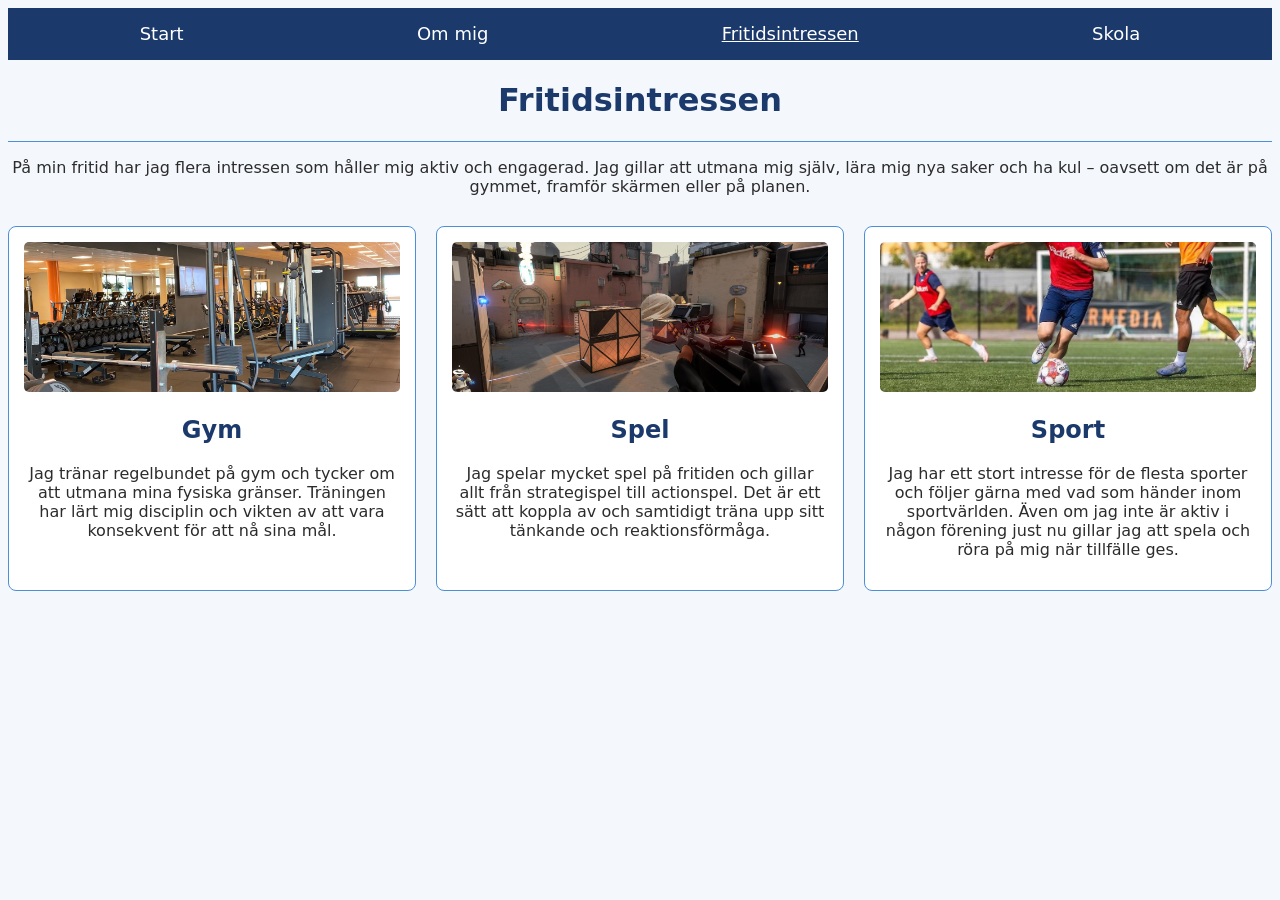
<file: projekt  prog/html/interests.html>
<!DOCTYPE html>
<html lang="sv">
<head>
    <meta charset="UTF-8">
    <title>Fritidsintressen</title>
    <link rel="stylesheet" href="../css/interests.css">
    <link rel="icon" href="../image/cv-favicon.jpg">
</head>
<body>

    <nav class="nav">
        <a href="index.html">Start</a>
        <a href="me.html">Om mig</a>
        <a href="interests.html" class="active">Fritidsintressen</a>
        <a href="mySchool.html">Skola</a>
    </nav>

    <h1>Fritidsintressen</h1>
    <hr>

    <p id="bodyp">På min fritid har jag flera intressen som håller mig aktiv och engagerad. 
    Jag gillar att utmana mig själv, lära mig nya saker och ha kul – 
    oavsett om det är på gymmet, framför skärmen eller på planen.</p>

    <div class="kort-container">
        <div class="kort">
            <img src="../image/gym.jpeg" alt="Gym">
            <h2>Gym</h2>
            <p>Jag tränar regelbundet på gym och tycker om att utmana 
            mina fysiska gränser. Träningen har lärt mig disciplin 
            och vikten av att vara konsekvent för att nå sina mål.</p>
        </div>

        <div class="kort">
            <img src="../image/spelbild.jpg" alt="Spel">
            <h2>Spel</h2>
            <p>Jag spelar mycket spel på fritiden och gillar allt från 
            strategispel till actionspel. Det är ett sätt att koppla av 
            och samtidigt träna upp sitt tänkande och reaktionsförmåga.</p>
        </div>

        <div class="kort">
            <img src="../image/fotboll.jpg" alt="Sport">
            <h2>Sport</h2>
            <p>Jag har ett stort intresse för de flesta sporter och 
            följer gärna med vad som händer inom sportvärlden. 
            Även om jag inte är aktiv i någon förening just nu 
            gillar jag att spela och röra på mig när tillfälle ges.</p>
        </div>
    </div>

</body>
</html>
</file>
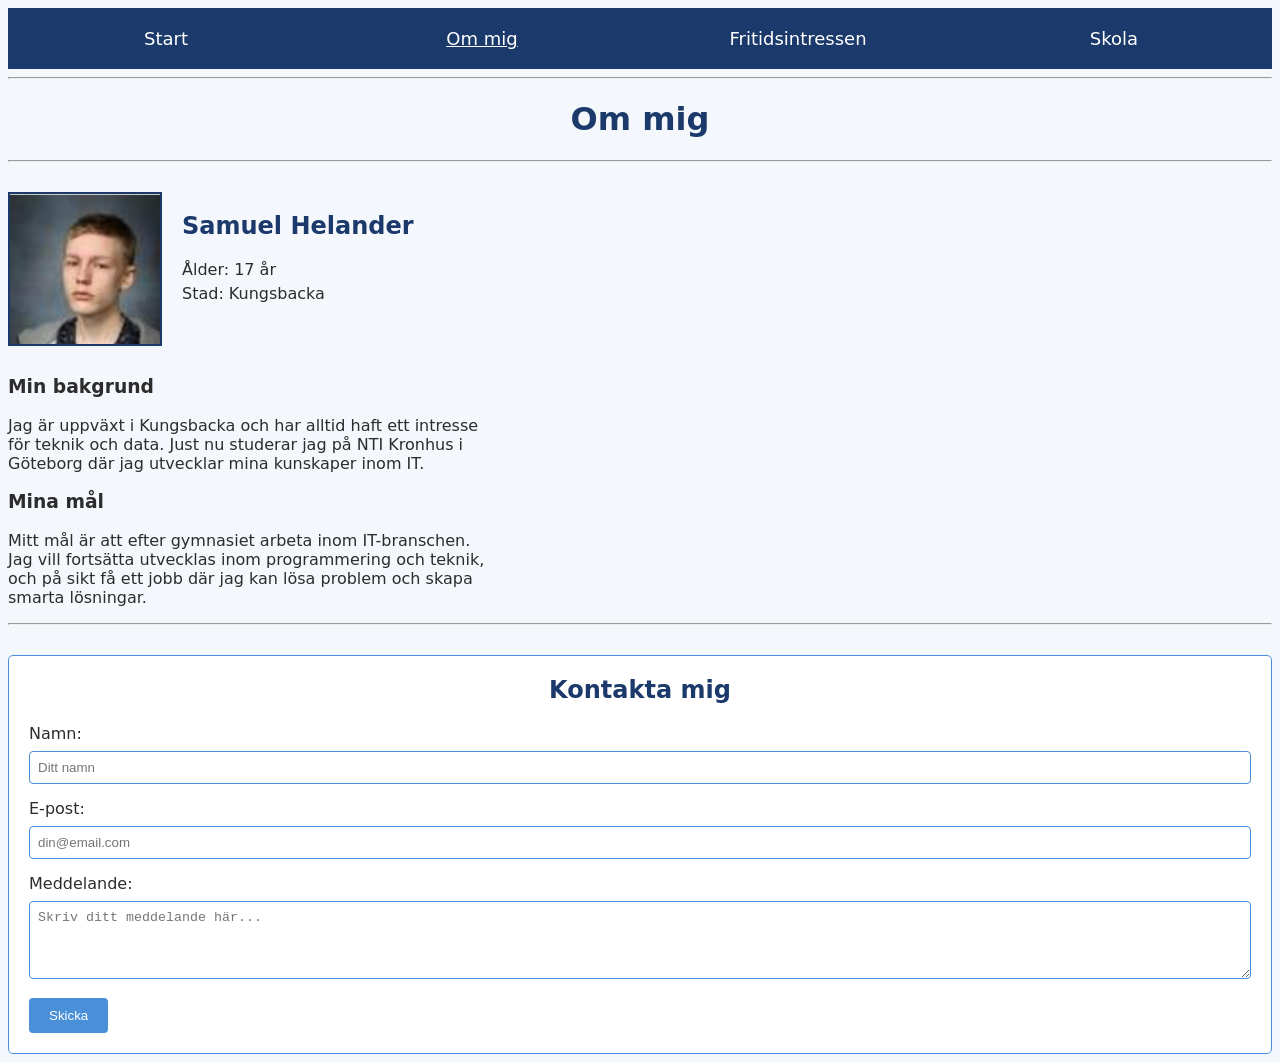
<file: projekt  prog/html/me.html>
<!DOCTYPE html>
<html lang="sv">
<head>
    <meta charset="UTF-8">
    <title>Om mig</title>
    <link rel="stylesheet" href="../css/me.css">
    <link rel="icon" href="../image/cv-favicon.jpg">
</head>
<body>

    <nav class="nav">
        <a href="index.html">Start</a>
        <a href="me.html" class="active">Om mig</a>
        <a href="interests.html">Fritidsintressen</a>
        <a href="mySchool.html">Skola</a>
    </nav>
    <hr>
    <h1>Om mig</h1>
    <hr>

    <div class="profil">
        <img src="../image/profilbild.png" alt="Profilbild">
        <div class="profil-text">
          <h2>Samuel Helander</h2>
            <p>Ålder: 17 år</p>
            <p>Stad: Kungsbacka</p>
        </div>
    </div>

    
    <h3>Min bakgrund</h3>
<p>Jag är uppväxt i Kungsbacka och har alltid haft ett intresse <br>
för teknik och data. Just nu studerar jag på NTI Kronhus i <br> Göteborg 
där jag utvecklar mina kunskaper inom IT.</p>

<h3>Mina mål</h3>
<p>Mitt mål är att efter gymnasiet arbeta inom IT-branschen. <br>
Jag vill fortsätta utvecklas inom programmering och teknik, <br>
och på sikt få ett jobb där jag kan lösa problem och skapa <br>
smarta lösningar.</p>

    <hr>

    
    <form>
        <h2>Kontakta mig</h2>

        <label>Namn:</label>
        <input type="text" placeholder="Ditt namn">

        <label>E-post:</label>
        <input type="email" placeholder="din@email.com">

        <label>Meddelande:</label>
        <textarea rows="4" placeholder="Skriv ditt meddelande här..."></textarea>

        <button type="submit">Skicka</button>
    </form>

</body>
</html>
</file>
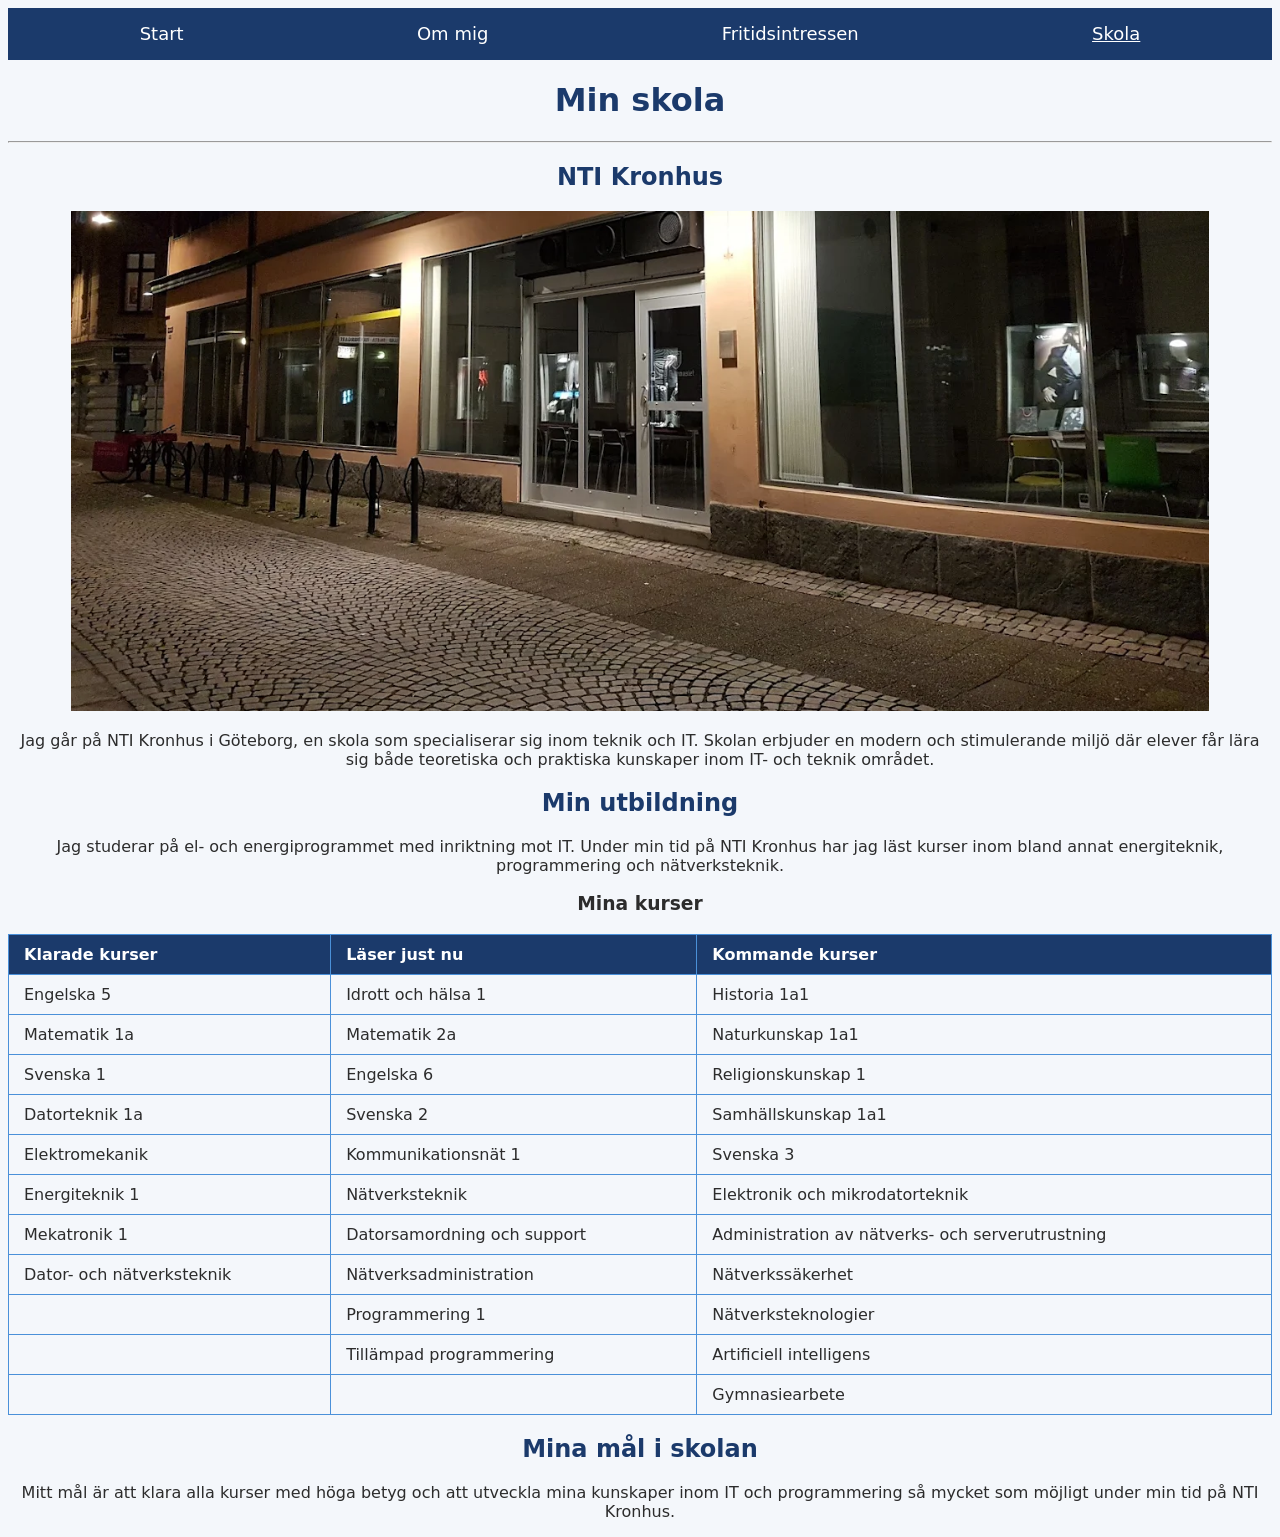
<file: projekt  prog/html/mySchool.html>
<!DOCTYPE html>
<html lang="sv">
<head>
    <meta charset="UTF-8">
    <title>Skolan</title>
    <link rel="stylesheet" href="../css/mySchool.css">
    <link rel="icon" href="../image/cv-favicon.jpg">
</head>
<body>

    <nav class="nav">
        <a href="index.html">Start</a>
        <a href="me.html">Om mig</a>
        <a href="interests.html">Fritidsintressen</a>
        <a href="mySchool.html" class="active">Skola</a>
    </nav>

    <h1>Min skola</h1>
    <hr>
    <h2>NTI Kronhus</h2>
    <img class="skol-bild" src="../image/NtiSkolan.webp" alt="NTI Kronhus">

    <p>Jag går på NTI Kronhus i Göteborg, en skola som specialiserar 
    sig inom teknik och IT. Skolan erbjuder en modern och stimulerande 
    miljö där elever får lära sig både teoretiska och praktiska kunskaper 
    inom IT- och teknik området.</p>

    <h2>Min utbildning</h2>
    <p>Jag studerar på el- och energiprogrammet med inriktning mot IT. 
    Under min tid på NTI Kronhus har jag läst kurser inom bland annat 
    energiteknik, programmering och nätverksteknik.</p>

    <h3>Mina kurser</h3>
    <table>
        <tr>
            <th>Klarade kurser</th>
            <th>Läser just nu</th>
            <th>Kommande kurser</th>
        </tr>
        <tr>
            <td>Engelska 5</td>
            <td>Idrott och hälsa 1</td>
            <td>Historia 1a1</td>
        </tr>
        <tr>
            <td>Matematik 1a</td>
            <td>Matematik 2a</td>
            <td>Naturkunskap 1a1</td>
        </tr>
        <tr>
            <td>Svenska 1</td>
            <td>Engelska 6</td>
            <td>Religionskunskap 1</td>
        </tr>
        <tr>
            <td>Datorteknik 1a</td>
            <td>Svenska 2</td>
            <td>Samhällskunskap 1a1</td>
        </tr>
        <tr>
            <td>Elektromekanik</td>
            <td>Kommunikationsnät 1</td>
            <td>Svenska 3</td>
        </tr>
        <tr>
            <td>Energiteknik 1</td>
            <td>Nätverksteknik</td>
            <td>Elektronik och mikrodatorteknik</td>
        </tr>
        <tr>
            <td>Mekatronik 1</td>
            <td>Datorsamordning och support</td>
            <td>Administration av nätverks- och serverutrustning</td>
        </tr>
        <tr>
            <td>Dator- och nätverksteknik</td>
            <td>Nätverksadministration</td>
            <td>Nätverkssäkerhet</td>
        </tr>
        <tr>
            <td></td>
            <td>Programmering 1</td>
            <td>Nätverksteknologier</td>
        </tr>
        <tr>
            <td></td>
            <td>Tillämpad programmering</td>
            <td>Artificiell intelligens</td>
        </tr>
        <tr>
            <td></td>
            <td></td>
            <td>Gymnasiearbete</td>
        </tr>
    </table>

    <h2>Mina mål i skolan</h2>
    <p>Mitt mål är att klara alla kurser med höga betyg och att 
    utveckla mina kunskaper inom IT och programmering så mycket 
    som möjligt under min tid på NTI Kronhus.</p>

</body>
</html>
</file>
<file: projekt  prog/css/interests.css>
nav {
    display: flex;
    justify-content: space-around;
    padding: 15px;
    background-color: #1B3A6B;
    border-bottom: 1px solid #1B3A6B;
    font-size: 18px;
}

nav a {
    color: white;
    text-decoration: none;
}

.nav a.active {
    text-decoration: underline;
}

body {
    font-family: system-ui, -apple-system, BlinkMacSystemFont, 'Segoe UI', Roboto, Oxygen, Ubuntu, Cantarell, 'Open Sans', 'Helvetica Neue', sans-serif;
    background-color: #F4F7FB;
    color: #2C2C2C;
    
}

hr {
    border: none;
    border-top: 1px solid #4A90D9;
}

.kort-container {
    display: flex;
    gap: 20px;
    margin-top: 30px;
}

.kort {
    flex: 1;
    background-color: #FFFFFF;
    border: 1px solid #4A90D9;
    border-radius: 8px;
    padding: 15px;
    text-align: center;
}

.kort img {
    width: 100%;
    height: 150px;
    object-fit: cover;
    border-radius: 5px;
}

h1, h2 {
    text-align: center;
    color: #1B3A6B;
}
#bodyp{
    text-align: center;
}
</file>
<file: projekt  prog/css/me.css>
.nav {
  background-color: #1B3A6B;
  color: white;
  display: flex;
  width: 100%;
  padding: 20px 0;
}

.nav a {
    font-size: large; 
    width: 25%;
    text-align: center;
    width: 25%;
    text-align: center;
    text-decoration: none;
    color: white;
}

.nav a.active {
    text-decoration: underline;
}

body {
    font-family: system-ui, -apple-system, BlinkMacSystemFont, 'Segoe UI', Roboto, Oxygen, Ubuntu, Cantarell, 'Open Sans', 'Helvetica Neue', sans-serif;
    background-color: #F4F7FB;
    color: #2C2C2C;
}

.profil {
    display: flex;
    gap: 20px;
    margin: 30px 0;
    align-items: flex-start;
}

.profil img {
    width: 150px;
    height: 150px;
    object-fit: cover;
    border: 2px solid #1B3A6B;
}

.profil-text p {
    margin: 5px 0;
}

form {
    margin-top: 30px;
    border: 1px solid #4A90D9;
    padding: 20px;
    border-radius: 5px;
    background-color: #FFFFFF;
}

form h2 {
    margin-top: 0;
    color: #1B3A6B;
}

form input, form textarea {
    width: 100%;
    padding: 8px;
    margin: 8px 0 15px 0;
    box-sizing: border-box;
    border: 1px solid #4A90D9;
    border-radius: 4px;
}

form button {
    background-color: #4A90D9;
    color: white;
    padding: 10px 20px;
    border: none;
    border-radius: 4px;
    cursor: pointer;
}

h1, h2 {
    text-align: center;
    color: #1B3A6B;
}

img {
    object-position: center top;
}
</file>
<file: projekt  prog/css/mySchool.css>
nav {
    display: flex;
    justify-content: space-around;
    padding: 15px;
    background-color: #1B3A6B;
    border-bottom: 1px solid #1B3A6B;
    font-size: 18px;
}

nav a {
    color: white;
    text-decoration: none;
}

.nav a.active {
    text-decoration: underline;
}

body {
    font-family: system-ui, -apple-system, BlinkMacSystemFont, 'Segoe UI', Roboto, Oxygen, Ubuntu, Cantarell, 'Open Sans', 'Helvetica Neue', sans-serif;
    text-align: center;
    background-color: #F4F7FB;
    color: #2C2C2C;
}

table {
    border-collapse: collapse;
    width: 100%;
    margin: 20px 0;
}

th, td {
    border: 1px solid #4A90D9;
    padding: 10px 15px;
    text-align: left;
}

th {
    background-color: #1B3A6B;
    color: white;
}

.skol-bild {
    width: 90%;
    max-height: 500px;
    object-fit: cover;
    object-position: center bottom;
    display: block;
    margin: 20px auto;
}

h1, h2, h2:first-of-type {
    text-align: center;
    color: #1B3A6B;
}
</file>
